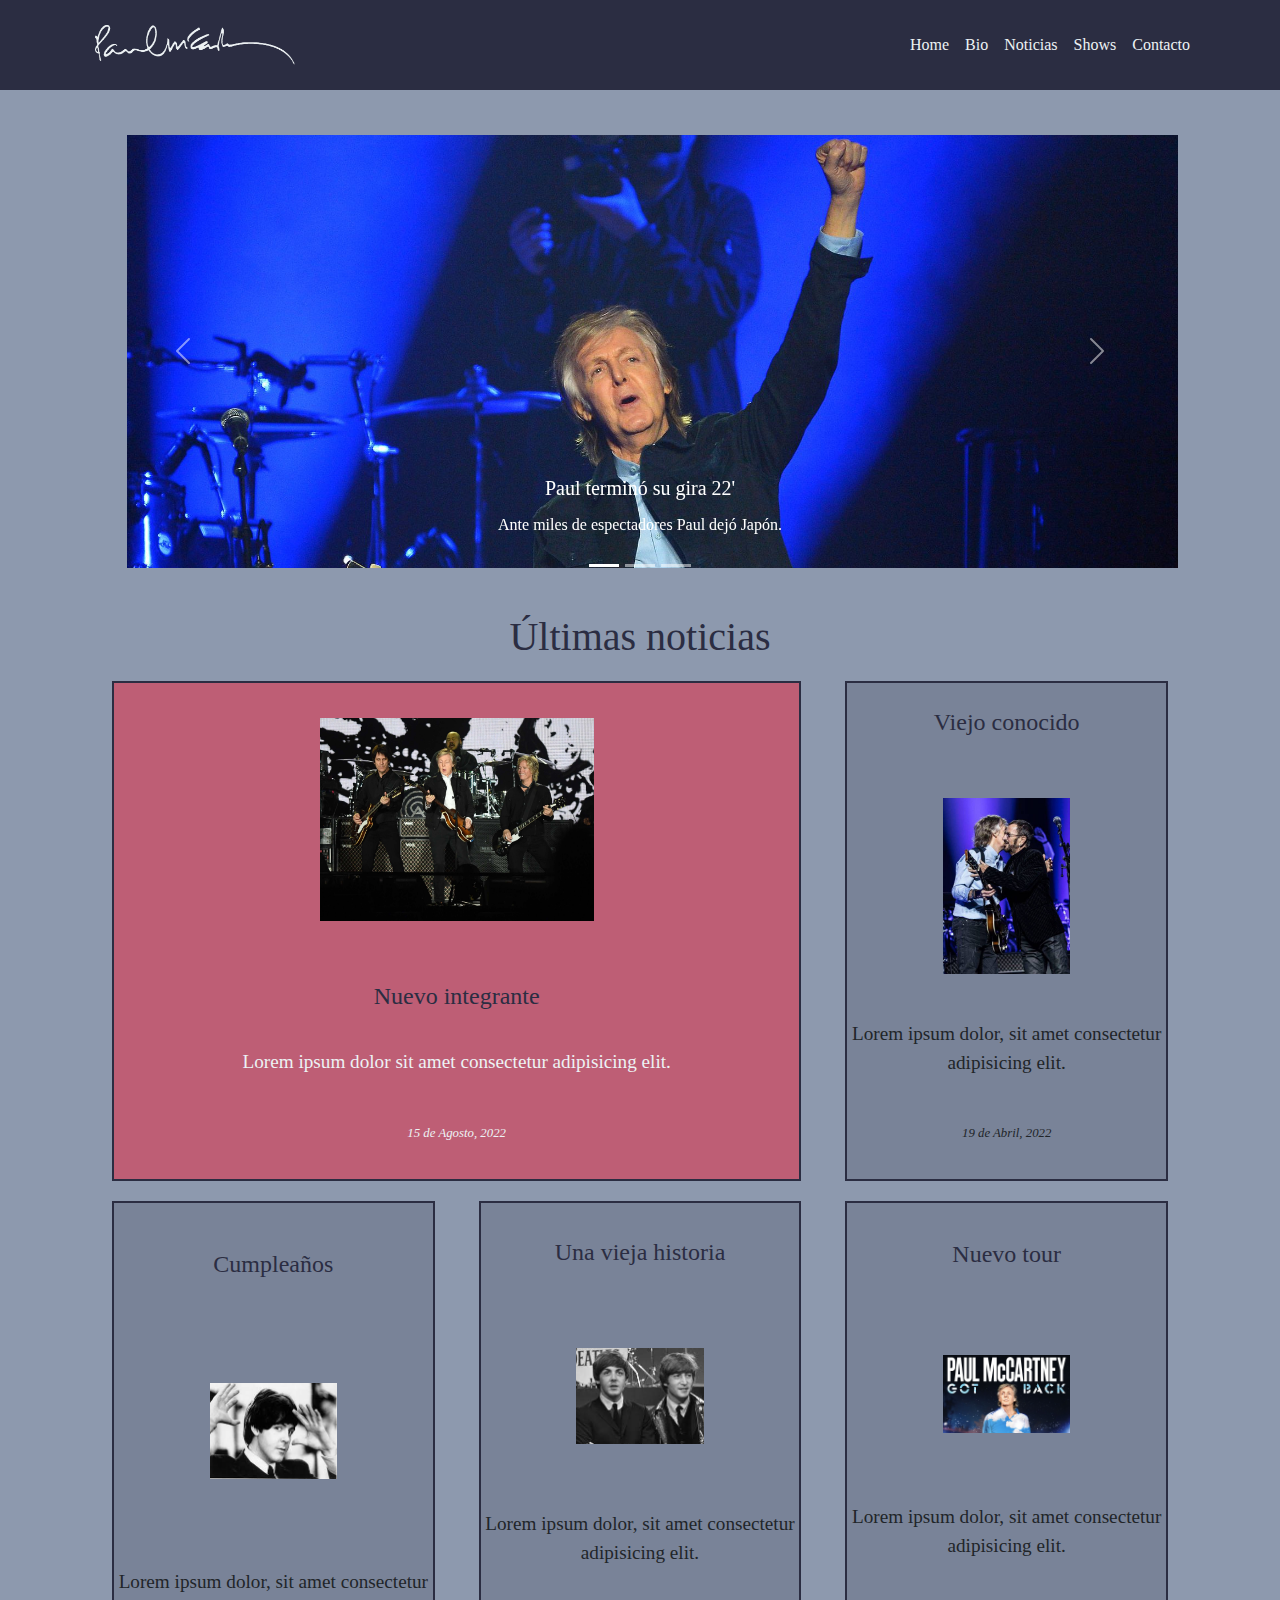
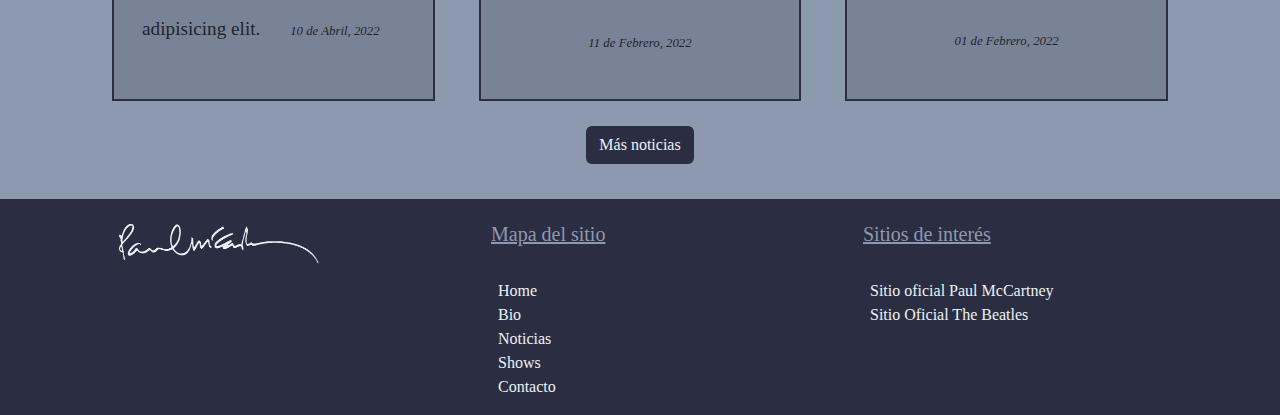
<file: index.html>
<!DOCTYPE html>
<html lang="es">

<head>
    <meta charset="UTF-8">
    <meta http-equiv="X-UA-Compatible" content="IE=edge">
    <meta name="description" content="Información relacionada con Paul McCartney, sitio no oficial del artista, noticias, shows y biografía">
    <link rel="stylesheet" href="https://fonts.googleapis.com/css?family=Tangerine">
    <meta name="viewport" content="width=device-width, initial-scale=1.0">
    <link rel="stylesheet" type="text/css" href="./css/bootstrap.min.css">
    <link rel="stylesheet" type="text/css" href="./css/styles.css">
    <title>Paul McCartney - Sitio NO oficial</title>
</head>

<body>
    <header class="navBackground">
        <div class="container nav">
            <a href="./index.html"><img src="./assets/logo.png" class="img-logo" alt="logo sitio" height="40" width="200"></a> 
            <nav class="navbar navbar-expand-lg">
                <button class="navbar-toggler" type="button" data-bs-toggle="collapse"
                    data-bs-target="#navbarNavAltMarkup" aria-controls="navbarNavAltMarkup" aria-expanded="false"
                    aria-label="Toggle navigation">
                    <span class="navbar-toggler-icon"></span>
                </button>
                <div class="collapse navbar-collapse" id="navbarNavAltMarkup">
                    <div class="navbar-nav">
                        <a class="nav-link active" aria-current="page" href="#">Home</a>
                        <a class="nav-link" href="./pages/bio.html">Bio</a>
                        <a class="nav-link" href="./pages/noticias.html">Noticias</a>
                        <a class="nav-link" href="./pages/shows.html">Shows</a>
                        <a class="nav-link" href="./pages/contacto.html">Contacto</a>
                    </div>
                </div>
            </nav>
        </div>
    </header>
    <div class="container">
        <main>
            <div id="carouselImagenesPaul" class="carousel slide" data-bs-ride="false">
                <div class="carousel-indicators">
                    <button type="button" data-bs-target="#carouselImagenesPaul" data-bs-slide-to="0" class="active"
                        aria-current="true" aria-label="Slide 1"></button>
                    <button type="button" data-bs-target="#carouselImagenesPaul" data-bs-slide-to="1"
                        aria-label="Slide 2"></button>
                    <button type="button" data-bs-target="#carouselImagenesPaul" data-bs-slide-to="2"
                        aria-label="Slide 3"></button>
                </div>
                <div class="carousel-inner">
                    <div class="carousel-item active">
                        <img src="./assets/paul.jpg" class="d-block w-100 carousel-img"
                            alt="Paul en el escenario con el puño levantado">
                        <div class="carousel-caption d-none d-md-block">
                            <h5>Paul terminó su gira 22'</h5>
                            <p>Ante miles de espectadores Paul dejó Japón.</p>
                        </div>
                    </div>
                    <div class="carousel-item">
                        <img src="./assets/apple-records.jpg" class="d-block w-100 carousel-img"
                            alt="Paul mira a Jhon que sostiene una manzana">
                        <div class="carousel-caption d-none d-md-block carosuel-font">
                            <h5>Apple Records</h5>
                            <p>Historia de su creación.</p>
                        </div>
                    </div>
                    <div class="carousel-item">
                        <img src="./assets/sgt-papper.jpg" class="d-block w-100 carousel-img" alt="Portada Sgt. Papper">
                        <div class="carousel-caption d-none d-md-block carosuel-font">
                            <h5>Aniversario de Sgt. Pepper's Lonely Hearts Club Band</h5>
                            <p>Se cumplen 55 años de su lanzamiento.</p>
                        </div>
                    </div>
                </div>
                <button class="carousel-control-prev" type="button" data-bs-target="#carouselImagenesPaul"
                    data-bs-slide="prev">
                    <span class="carousel-control-prev-icon" aria-hidden="true"></span>
                    <span class="visually-hidden">Previous</span>
                </button>
                <button class="carousel-control-next" type="button" data-bs-target="#carouselImagenesPaul"
                    data-bs-slide="next">
                    <span class="carousel-control-next-icon" aria-hidden="true"></span>
                    <span class="visually-hidden">Next</span>
                </button>
            </div>
            <h1 class="last-news">Últimas noticias</h1>
            <div class="row">
                <div class="col-sm-12 col-md-8 col-xxl-12">
                    <article class="noticia noticia-destacada">
                        <img class="noticia-img" src="./assets/banda-paul.jpg" alt="banda de paul">
                        <h3 class="noticia-titulo">Nuevo integrante</h3>
                        <span class="noticia-parrafo">Lorem ipsum dolor sit amet consectetur adipisicing elit. </span>
                        <label class="noticia-fecha">15 de Agosto, 2022</label>
                    </article>
                </div>
                <div class="col-sm-12 col-md-4 col-xxl-3">
                    <article class="noticia">
                        <h3 class="noticia-titulo">Viejo conocido</h3>
                        <img class="noticia-img" src="./assets/ringo-y-paul.jpg" alt="ringo y paul">
                        <span class="noticia-parrafo">Lorem ipsum dolor, sit amet consectetur adipisicing elit.</span>
                        <label class="noticia-fecha">19 de Abril, 2022</label>
                    </article>
                </div>
                <div class="col-sm-12 col-md-4 col-xxl-3">
                    <article class="noticia">
                        <h3 class="noticia-titulo">Cumpleaños</h3>
                        <img class="noticia-img" src="./assets/cumpleanios.png" alt="cumpleaños">
                        <span class="noticia-parrafo">Lorem ipsum dolor, sit amet consectetur adipisicing elit.
                            </class=>
                            <label class="noticia-fecha">10 de Abril, 2022</label>
                    </article>
                </div>
                <div class="col-sm-12 col-md-4 col-xxl-3">
                    <article class="noticia">
                        <h3 class="noticia-titulo">Una vieja historia</h3>
                        <img class="noticia-img" src="./assets/john.png" alt="John">
                        <span class="noticia-parrafo">Lorem ipsum dolor, sit amet consectetur adipisicing elit.</span>
                        <label class="noticia-fecha">11 de Febrero, 2022</label>
                    </article>
                </div>
                <div class="col-sm-12 col-md-4 col-xxl-3">
                    <article class="noticia">
                        <h3 class="noticia-titulo">Nuevo tour</h3>
                        <img class="noticia-img" src="./assets/tour.jpg" alt="tour">
                        <span class="noticia-parrafo">Lorem ipsum dolor, sit amet consectetur adipisicing elit.</span>
                        <label class="noticia-fecha">01 de Febrero, 2022</label>
                    </article>
                </div>
            </div>
            <div class="link-mas-noticias">
                <a href="./pages/noticias.html" class="btn">Más noticias</a>
            </div>
        </main>
    </div>
    <footer>
        <div class="container row">
            <div class="col-md-4 col-sm-12 ">
                <img src="./assets/logo.png" alt="logo sitio" height="40" width="200">
            </div>
            <div class="col-md-4 col-sm-12 ">
        <label class=" footer-title">Mapa del sitio</label>
                <ul class="footer-list">
                    <li><a href="./index.html">Home</a></li>
                    <li><a href="./pages/bio.html">Bio</a></li>
                    <li><a href="./pages/noticias.html">Noticias</a></li>
                    <li><a href="./pages/shows.html">Shows</a></li>
                    <li><a href="./pages/contacto.html">Contacto</a></li>
                </ul>
            </div>
            <div class="col-md-4 col-sm-12 "">
        <label class=" footer-title">Sitios de interés</label>
                <ul class="footer-list">
                    <li>
                        <a href="https://www.paulmccartney.com/">Sitio oficial Paul McCartney</a>
                    </li>
                    <li>
                        <a href="https://www.thebeatles.com/">Sitio Oficial The Beatles</a>
                    </li>
                </ul>
            </div>
        </div>
    </footer>
    <script src="./js/bootstrap.bundle.min.js"></script>
</body>

</html>
</file>
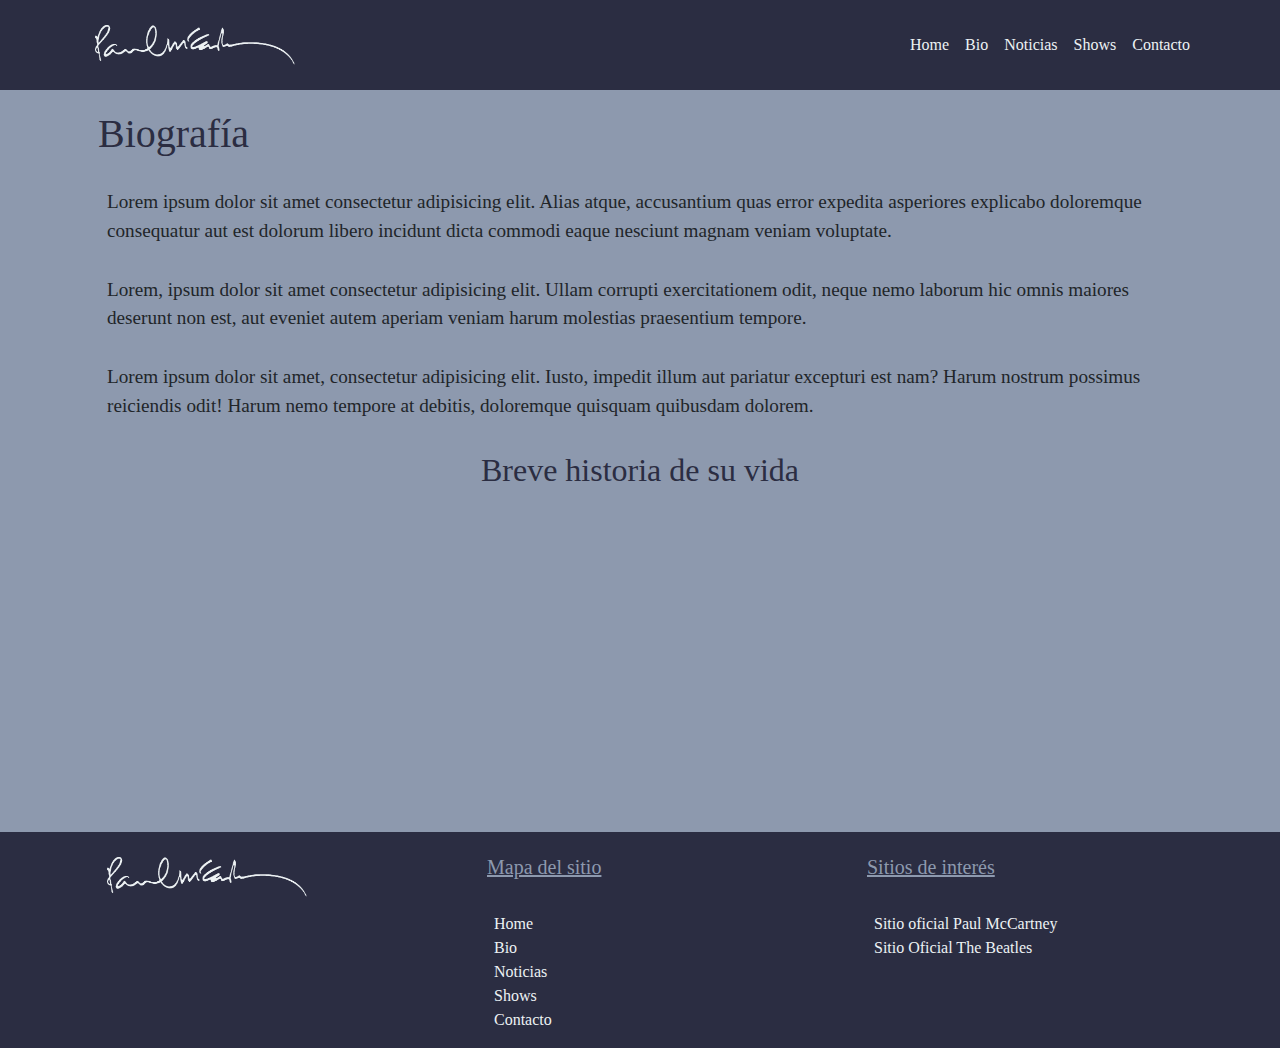
<file: pages/bio.html>
<!DOCTYPE html>
<html lang="es">

<head>
    <meta charset="UTF-8">
    <meta http-equiv="X-UA-Compatible" content="IE=edge">
    <meta name="description" content="Información relacionada con Paul McCartney, sitio no oficial del artista, noticias, shows y biografía">
    <link rel="stylesheet" href="https://fonts.googleapis.com/css?family=Tangerine">
    <meta name="viewport" content="width=device-width, initial-scale=1.0">
    <link rel="stylesheet" type="text/css" href="../css/bootstrap.min.css">
    <link rel="stylesheet" type="text/css" href="../css/styles.css">
    <title>Paul McCartney - Biografía de Pual</title>
</head>

<body>
    <header class="navBackground">
        <div class="container nav">
            <a href="./../index.html"><img src="./../assets/logo.png" class="img-logo" alt="logo sitio" height="40" width="200"></a> 
            <nav class="navbar navbar-expand-lg">
                <button class="navbar-toggler" type="button" data-bs-toggle="collapse"
                    data-bs-target="#navbarNavAltMarkup" aria-controls="navbarNavAltMarkup" aria-expanded="false"
                    aria-label="Toggle navigation">
                    <span class="navbar-toggler-icon"></span>
                </button>
                <div class="collapse navbar-collapse" id="navbarNavAltMarkup">
                    <div class="navbar-nav">
                        <a class="nav-link" aria-current="page" href="./../index.html">Home</a>
                        <a class="nav-link active" href="./bio.html">Bio</a>
                        <a class="nav-link" href="./noticias.html">Noticias</a>
                        <a class="nav-link" href="./shows.html">Shows</a>
                        <a class="nav-link" href="./contacto.html">Contacto</a>
                    </div>
                </div>
            </nav>
        </div>
    </header>

    <main>
        <div class="container">
            <h1 class="fs-1 mx-3 my-3">Biografía</h1>

            <article>
                <p>Lorem ipsum dolor sit amet consectetur adipisicing elit. Alias atque, accusantium quas error expedita
                    asperiores explicabo doloremque consequatur aut est dolorum libero incidunt dicta commodi eaque
                    nesciunt
                    magnam veniam voluptate.</p>
                <p>Lorem, ipsum dolor sit amet consectetur adipisicing elit. Ullam corrupti exercitationem odit, neque
                    nemo
                    laborum hic omnis maiores deserunt non est, aut eveniet autem aperiam veniam harum molestias
                    praesentium
                    tempore.</p>
                <p>Lorem ipsum dolor sit amet, consectetur adipisicing elit. Iusto, impedit illum aut pariatur excepturi
                    est
                    nam? Harum nostrum possimus reiciendis odit! Harum nemo tempore at debitis, doloremque quisquam
                    quibusdam
                    dolorem.</p>
            </article>

            <article class="iframe">
                <h2>Breve historia de su vida</h2>
                <iframe width="560" height="315" src="https://www.youtube.com/embed/cmwjS1oeKWk"
                    title="YouTube video player" frameborder="0"
                    allow="accelerometer; autoplay; clipboard-write; encrypted-media; gyroscope; picture-in-picture"
                    allowfullscreen></iframe>
            </article>

        </div>

    </main>
    <footer>
        <div class="container ">
            <div class="row">
                <div class="col-md-4 col-sm-12 ">
                    <img src="../assets/logo.png" alt="logo sitio" height="40" width="200">
                </div>
                <div class="col-md-4 col-sm-12 ">
            <label class=" footer-title">Mapa del sitio</label>
                    <ul class="footer-list">
                        <li><a href="./../index.html">Home</a></li>
                        <li><a href="./bio.html">Bio</a></li>
                        <li><a href="./noticias.html">Noticias</a></li>
                        <li><a href="./shows.html">Shows</a></li>
                        <li><a href="./contacto.html">Contacto</a></li>
                    </ul>
                </div>
                <div class="col-md-4 col-sm-12 "">
            <label class=" footer-title">Sitios de interés</label>
                    <ul class="footer-list">
                        <li>
                            <a href="https://www.paulmccartney.com/">Sitio oficial Paul McCartney</a>
                        </li>
                        <li>
                            <a href="https://www.thebeatles.com/">Sitio Oficial The Beatles</a>
                        </li>
                    </ul>
                </div>
            </div>
        </div>
    </footer>
    <script src="../js/bootstrap.bundle.min.js"></script>


</body>

</html>
</file>
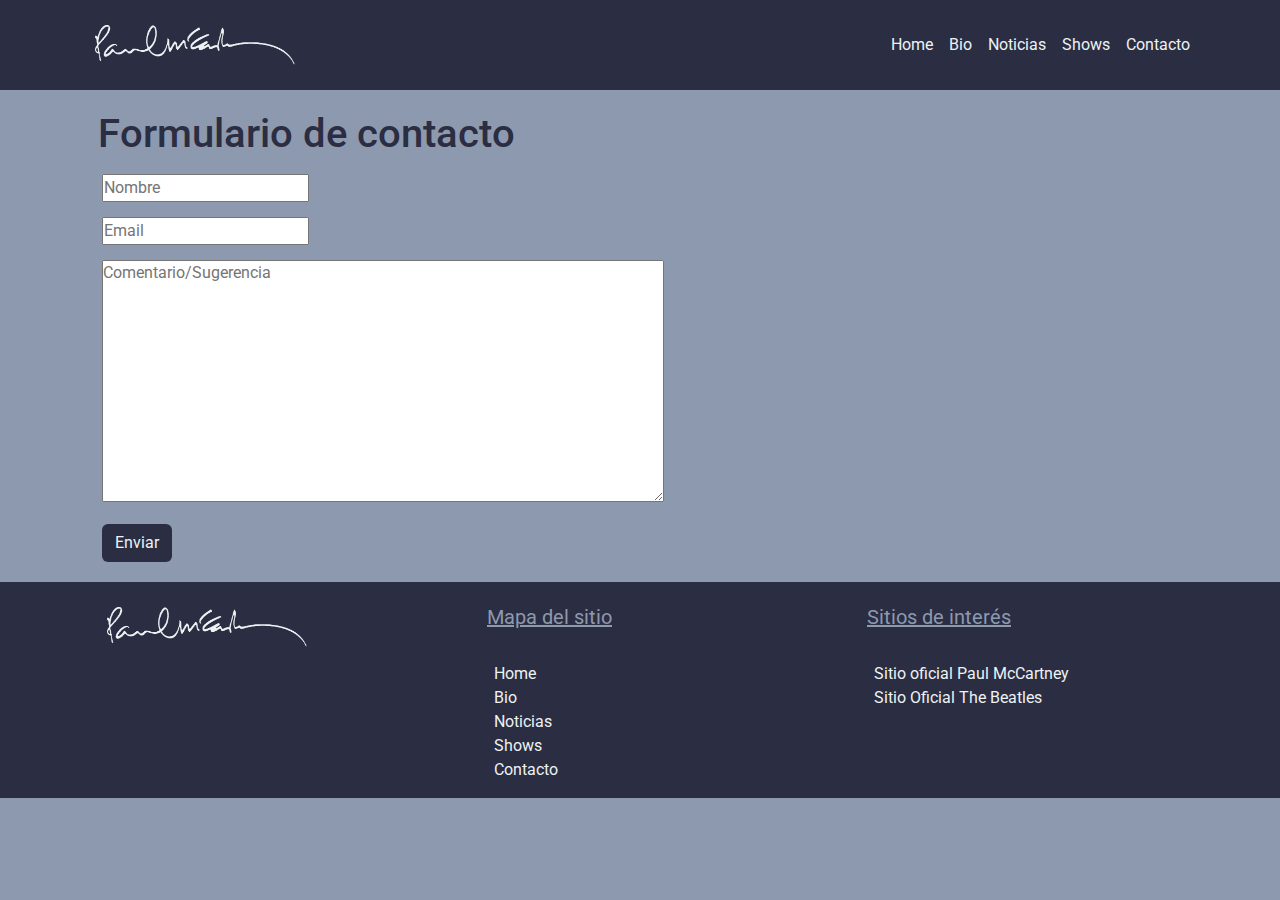
<file: pages/contacto.html>
<!DOCTYPE html>
<html lang="es">

<head>
    <meta charset="UTF-8">
    <meta http-equiv="X-UA-Compatible" content="IE=edge">
    <meta name="description" content="Información relacionada con Paul McCartney, sitio no oficial del artista, noticias, shows y biografía">
    <link rel="stylesheet" href="https://fonts.googleapis.com/css?family=Roboto">
    <meta name="viewport" content="width=device-width, initial-scale=1.0">
    <link rel="stylesheet" type="text/css" href="../css/bootstrap.min.css">
    <link rel="stylesheet" type="text/css" href="../css/styles.css">
    <title>Paul McCartney </title>
</head>

<body>
    <header class="navBackground">
        <div class="container nav">
            <a href="./../index.html"><img src="./../assets/logo.png" class="img-logo" alt="logo sitio" height="40" width="200"></a> 
            <nav class="navbar navbar-expand-lg">
                <button class="navbar-toggler" type="button" data-bs-toggle="collapse"
                    data-bs-target="#navbarNavAltMarkup" aria-controls="navbarNavAltMarkup" aria-expanded="false"
                    aria-label="Toggle navigation">
                    <span class="navbar-toggler-icon"></span>
                </button>
                <div class="collapse navbar-collapse" id="navbarNavAltMarkup">
                    <div class="navbar-nav">
                        <a class="nav-link" aria-current="page" href="./../index.html">Home</a>
                        <a class="nav-link" href="./bio.html">Bio</a>
                        <a class="nav-link" href="./noticias.html">Noticias</a>
                        <a class="nav-link" href="./shows.html">Shows</a>
                        <a class="nav-link active" href="./contacto.html">Contacto</a>
                    </div>
                </div>
            </nav>
        </div>
    </header>
    <main>
        <div class="container">
            <h1 class="fs-1 mx-3 my-3">Formulario de contacto</h1>
            <form>
                <div>
                    <input type="text" placeholder="Nombre" name="nombre">
                </div>
                <div>
                    <input type="email" name="email" placeholder="Email" />
                </div>
                <div>
                    <textarea name="" id="" cols="60" rows="10" placeholder="Comentario/Sugerencia"></textarea>
                </div>
                <div>
                    <input type="submit" class="btn" value="Enviar">
                </div>
            </form>
        </div>

    </main>
    <footer>
        <div class="container ">
            <div class="row">
                <div class="col-md-4 col-sm-12 ">
                    <img src="../assets/logo.png" alt="logo sitio" height="40" width="200">
                </div>
                <div class="col-md-4 col-sm-12 ">
            <label class=" footer-title">Mapa del sitio</label>
                    <ul class="footer-list">
                        <li><a href="./../index.html">Home</a></li>
                        <li><a href="./bio.html">Bio</a></li>
                        <li><a href="./noticias.html">Noticias</a></li>
                        <li><a href="./shows.html">Shows</a></li>
                        <li><a href="./contacto.html">Contacto</a></li>
                    </ul>
                </div>
                <div class="col-md-4 col-sm-12 "">
            <label class=" footer-title">Sitios de interés</label>
                    <ul class="footer-list">
                        <li>
                            <a href="https://www.paulmccartney.com/">Sitio oficial Paul McCartney</a>
                        </li>
                        <li>
                            <a href="https://www.thebeatles.com/">Sitio Oficial The Beatles</a>
                        </li>
                    </ul>
                </div>
            </div>
        </div>
    </footer>
    <script src="../js/bootstrap.bundle.min.js"></script>
</body>

</html>
</file>
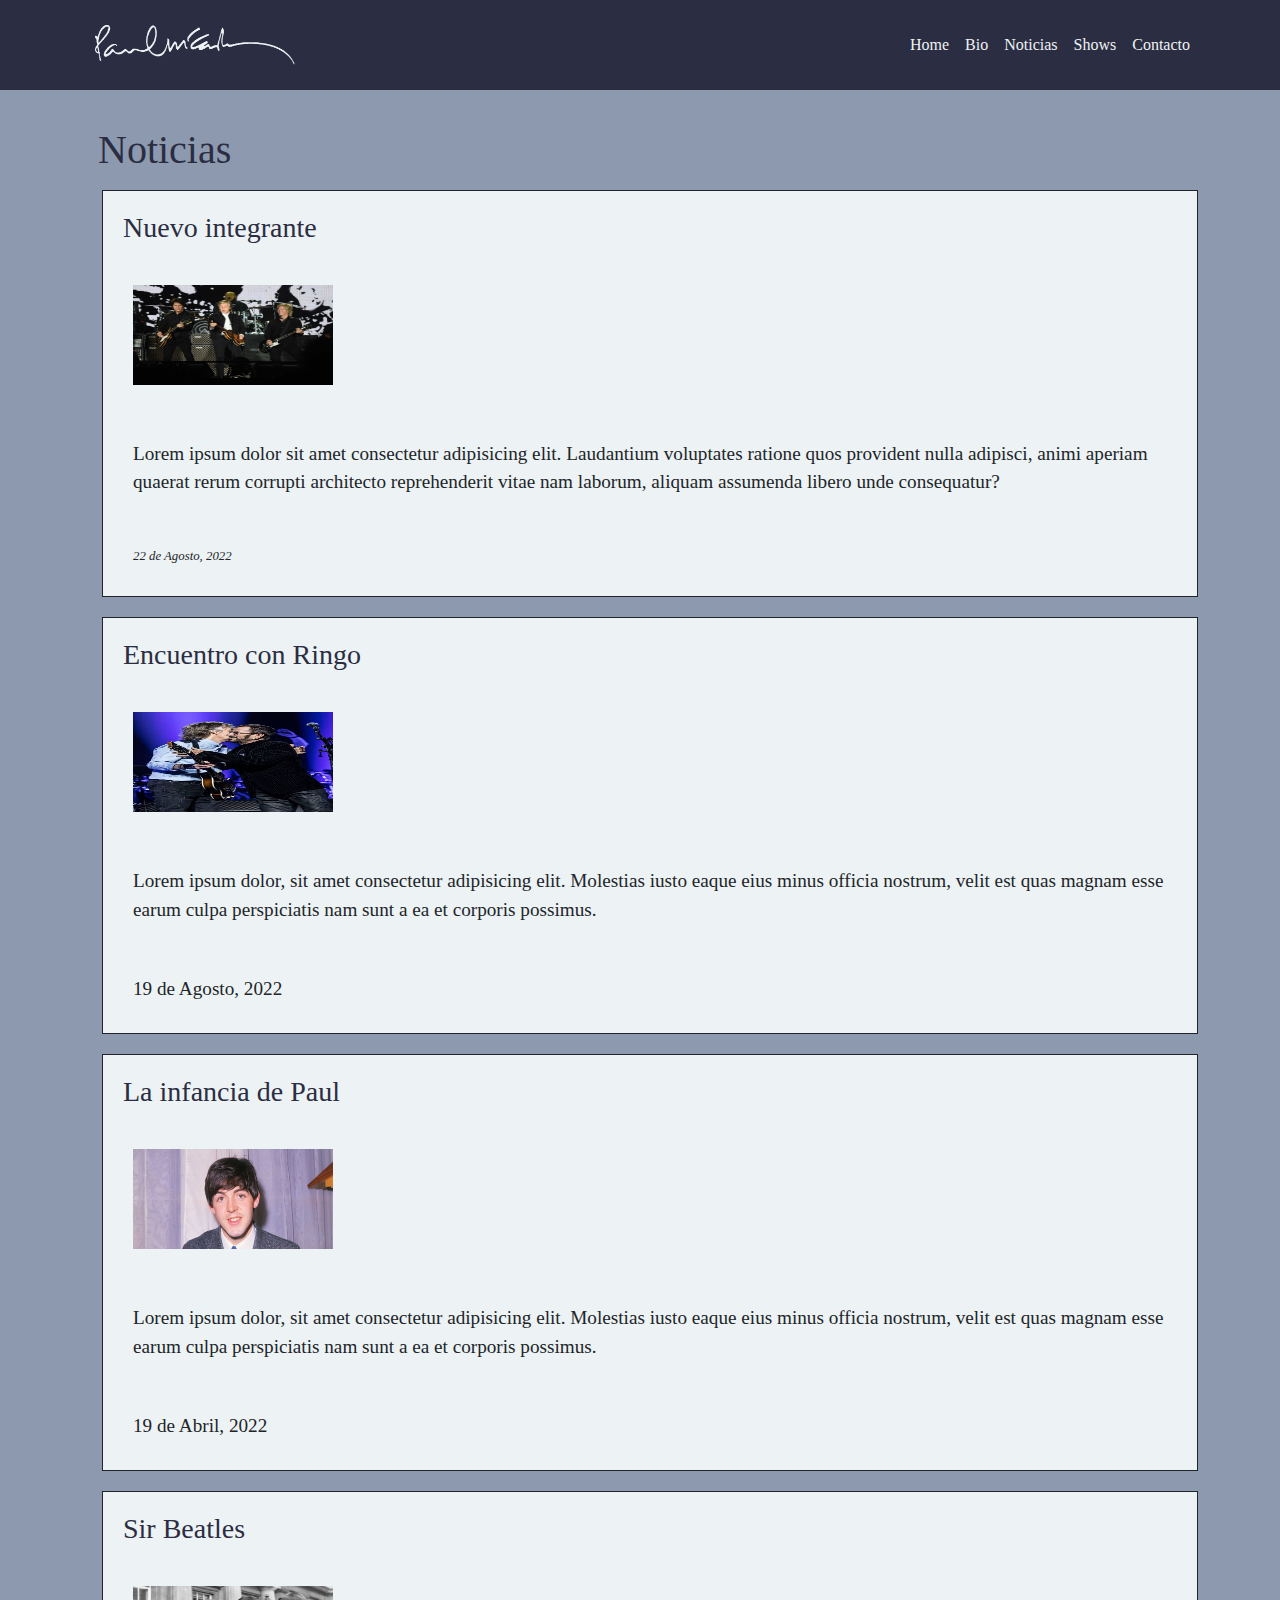
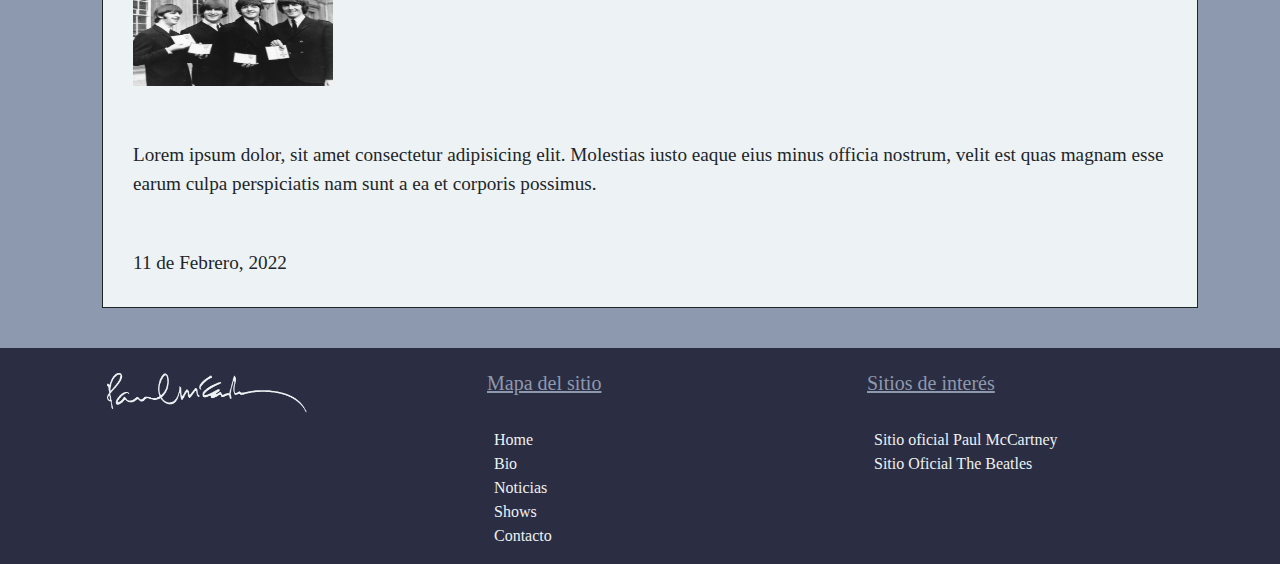
<file: pages/noticias.html>
<!DOCTYPE html>
<html lang="es">

<head>
    <meta charset="UTF-8">
    <meta http-equiv="X-UA-Compatible" content="IE=edge">
    <meta name="description" content="Información relacionada con Paul McCartney, sitio no oficial del artista, noticias, shows y biografía">
    <link rel="stylesheet" href="https://fonts.googleapis.com/css?family=Tangerine">
    <meta name="viewport" content="width=device-width, initial-scale=1.0">
    <link rel="stylesheet" type="text/css" href="../css/bootstrap.min.css">
    <link rel="stylesheet" type="text/css" href="../css/styles.css">
    <title>Paul McCartney - Últimas noticias relacionados con Paul</title>
</head>

<body>
    <header class="navBackground">
        <div class="container nav">
            <a href="./../index.html"><img src="./../assets/logo.png" class="img-logo" alt="logo sitio" height="40"
                    width="200"></a>
            <nav class="navbar navbar-expand-lg">
                <button class="navbar-toggler" type="button" data-bs-toggle="collapse"
                    data-bs-target="#navbarNavAltMarkup" aria-controls="navbarNavAltMarkup" aria-expanded="false"
                    aria-label="Toggle navigation">
                    <span class="navbar-toggler-icon"></span>
                </button>
                <div class="collapse navbar-collapse" id="navbarNavAltMarkup">
                    <div class="navbar-nav">
                        <a class="nav-link" aria-current="page" href="./../index.html">Home</a>
                        <a class="nav-link" href="./bio.html">Bio</a>
                        <a class="nav-link active" href="./noticias.html">Noticias</a>
                        <a class="nav-link" href="./shows.html">Shows</a>
                        <a class="nav-link" href="./contacto.html">Contacto</a>
                    </div>
                </div>
            </nav>
        </div>
    </header>
    <main>
        <div class="container">
            <div class="row">
                <h1 class="fs-1 mx-3 my-3">Noticias</h1>
                <section class="section-noticias">
                    <article>
                        <h3>Nuevo integrante</h3>
                        <img src="./../assets/banda-paul.jpg" alt="banda de paul" height="100" width="200">
                        <p>Lorem ipsum dolor sit amet consectetur adipisicing elit. Laudantium voluptates ratione quos
                            provident
                            nulla adipisci, animi aperiam quaerat rerum corrupti architecto reprehenderit vitae nam
                            laborum,
                            aliquam assumenda libero unde consequatur?
                        </p>
                        <label class="noticia-fecha">22 de Agosto, 2022</label>
                    </article>
                    <article>
                        <h3>Encuentro con Ringo</h3>
                        <img src="./../assets/ringo-y-paul.jpg" alt="ringo y paul" height="100" width="200">
                        <p>Lorem ipsum dolor, sit amet consectetur adipisicing elit. Molestias iusto eaque eius minus
                            officia
                            nostrum, velit est quas magnam esse earum culpa perspiciatis nam sunt a ea et corporis
                            possimus.
                        </p>
                        <label>19 de Agosto, 2022</label>
                    </article>
                    <article>
                        <h3>La infancia de Paul</h3>
                        <img src="./../assets/paul-joven.jpg" alt="Paul de joven" height="100" width="200">
                        <p>Lorem ipsum dolor, sit amet consectetur adipisicing elit. Molestias iusto eaque eius minus
                            officia
                            nostrum, velit est quas magnam esse earum culpa perspiciatis nam sunt a ea et corporis
                            possimus.
                        </p>
                        <label>19 de Abril, 2022</label>
                    </article>
                    <article>
                        <h3>Sir Beatles</h3>
                        <img src="./../assets/sir-the-beatles.jpg" alt="The Beatles con insignia de Sir" height="100"
                            width="200">
                        <p>Lorem ipsum dolor, sit amet consectetur adipisicing elit. Molestias iusto eaque eius minus
                            officia
                            nostrum, velit est quas magnam esse earum culpa perspiciatis nam sunt a ea et corporis
                            possimus.
                        </p>
                        <label>11 de Febrero, 2022</label>
                    </article>
                </section>
            </div>
    </main>
    </div>
    <footer>
        <div class="container ">
            <div class="row">
                <div class="col-md-4 col-sm-12 ">
                    <img src="../assets/logo.png" alt="logo sitio" height="40" width="200">
                </div>
                <div class="col-md-4 col-sm-12 ">
                    <label class=" footer-title">Mapa del sitio</label>
                    <ul class="footer-list">
                        <li><a href="./../index.html">Home</a></li>
                        <li><a href="./bio.html">Bio</a></li>
                        <li><a href="./noticias.html">Noticias</a></li>
                        <li><a href="./shows.html">Shows</a></li>
                        <li><a href="./contacto.html">Contacto</a></li>
                    </ul>
                </div>
                <div class="col-md-4 col-sm-12 ">
                    <label class=" footer-title">Sitios de interés</label>
                    <ul class="footer-list">
                        <li>
                            <a href="https://www.paulmccartney.com/">Sitio oficial Paul McCartney</a>
                        </li>
                        <li>
                            <a href="https://www.thebeatles.com/">Sitio Oficial The Beatles</a>
                        </li>
                    </ul>
                </div>
            </div>
        </div>
    </footer>
    <script src="../js/bootstrap.bundle.min.js"></script>
</body>

</html>
</file>
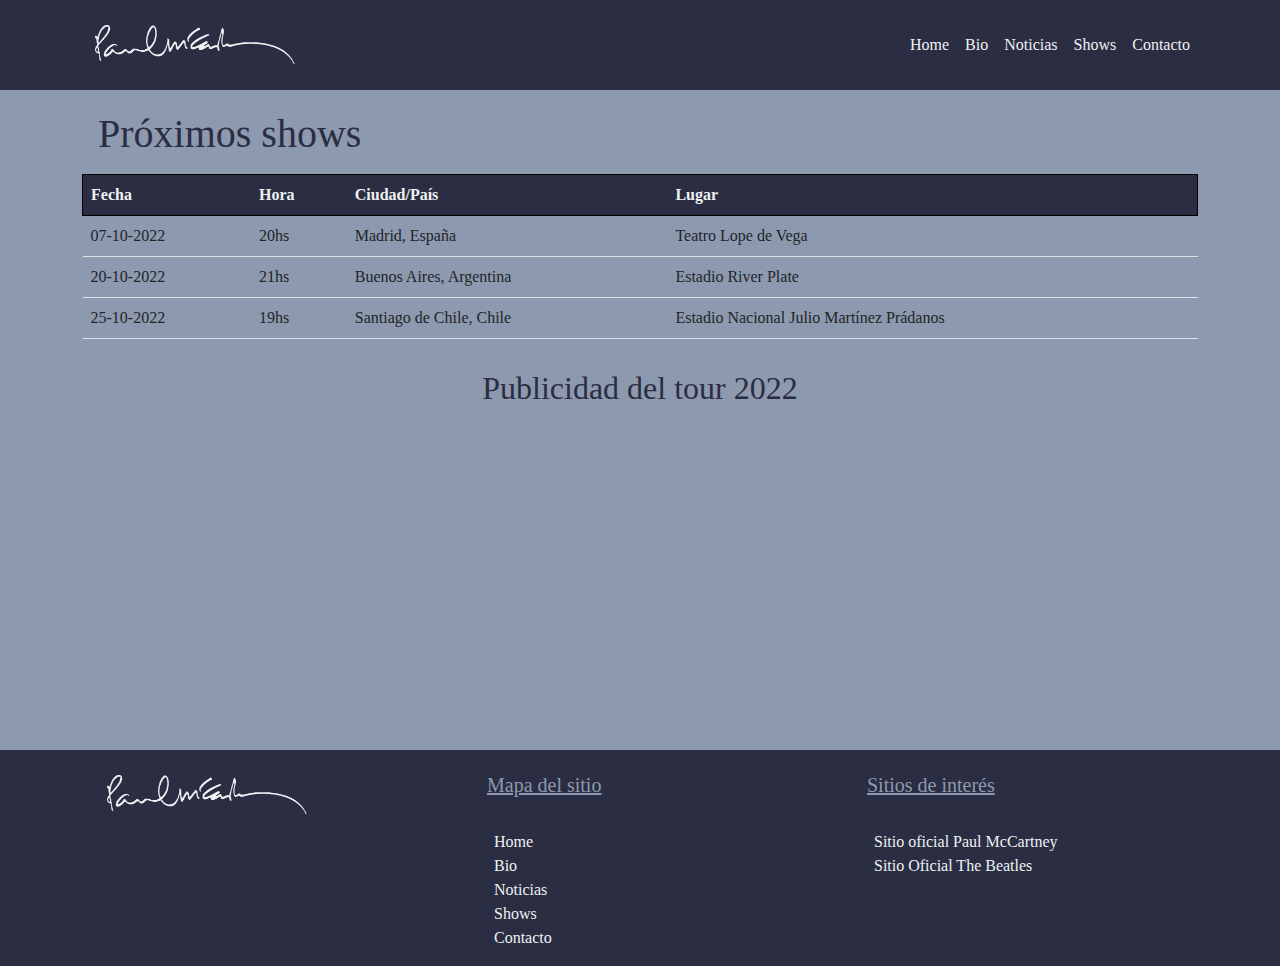
<file: pages/shows.html>
<!DOCTYPE html>
<html lang="es">

<head>
    <meta charset="UTF-8">
    <meta http-equiv="X-UA-Compatible" content="IE=edge">
    <meta name="description" content="Información relacionada con Paul McCartney, sitio no oficial del artista, noticias, shows y biografía">
    <link rel="stylesheet" href="https://fonts.googleapis.com/css?family=Tangerine">
    <meta name="viewport" content="width=device-width, initial-scale=1.0">
    <link rel="stylesheet" type="text/css" href="../css/bootstrap.min.css">
    <link rel="stylesheet" type="text/css" href="../css/styles.css">
    <title>Paul McCartney - Próximos shows </title>
</head>

<body>
    <header class="navBackground">
        <div class="container nav">
            <a href="./../index.html"><img src="./../assets/logo.png" class="img-logo" alt="logo sitio" height="40"
                    width="200"></a>
            <nav class="navbar navbar-expand-lg">
                <button class="navbar-toggler" type="button" data-bs-toggle="collapse"
                    data-bs-target="#navbarNavAltMarkup" aria-controls="navbarNavAltMarkup" aria-expanded="false"
                    aria-label="Toggle navigation">
                    <span class="navbar-toggler-icon"></span>
                </button>
                <div class="collapse navbar-collapse" id="navbarNavAltMarkup">
                    <div class="navbar-nav">
                        <a class="nav-link" aria-current="page" href="./../index.html">Home</a>
                        <a class="nav-link" href="./bio.html">Bio</a>
                        <a class="nav-link" href="./noticias.html">Noticias</a>
                        <a class="nav-link active" href="./shows.html">Shows</a>
                        <a class="nav-link" href="./contacto.html">Contacto</a>
                    </div>
                </div>
            </nav>
        </div>
    </header>

    <main>
        <div class="container">

            <h1 class="fs-1 mx-3 my-3">Próximos shows</h1>


            <table class="table">
                <thead>
                    <tr class="table-tr">
                        <th scope="col">Fecha</th>
                        <th scope="col">Hora</th>
                        <th scope="col">Ciudad/País</th>
                        <th scope="col">Lugar</th>
                    </tr>
                </thead>
                <tbody>
                    <tr>
                        <td>07-10-2022</td>
                        <td>20hs</td>
                        <td>Madrid, España</td>
                        <td>Teatro Lope de Vega</td>
                    </tr>
                    <tr>
                        <td>20-10-2022</td>
                        <td>21hs</td>
                        <td>Buenos Aires, Argentina</td>
                        <td>Estadio River Plate</td>
                    </tr>
                    <tr>
                        <td>25-10-2022</td>
                        <td>19hs</td>
                        <td>Santiago de Chile, Chile</td>
                        <td>Estadio Nacional Julio Martínez Prádanos</td>
                    </tr>
                </tbody>
            </table>


            <section class="iframe">
                <h2>Publicidad del tour 2022</h2>
                <iframe width="560" height="315" src="https://www.youtube.com/embed/aNbcwQIcSXA"
                    title="YouTube video player" frameborder="0"
                    allow="accelerometer; autoplay; clipboard-write; encrypted-media; gyroscope; picture-in-picture"
                    allowfullscreen></iframe>
            </section>

        </div>

    </main>
    <footer>
        <div class="container ">
            <div class="row">
                <div class="col-md-4 col-sm-12 ">
                    <img src="../assets/logo.png" alt="logo sitio" height="40" width="200">
                </div>
                <div class="col-md-4 col-sm-12 "">
            <label class=" footer-title">Mapa del sitio</label>
                    <ul class="footer-list">
                        <li><a href="./../index.html">Home</a></li>
                        <li><a href="./bio.html">Bio</a></li>
                        <li><a href="./noticias.html">Noticias</a></li>
                        <li><a href="./shows.html">Shows</a></li>
                        <li><a href="./contacto.html">Contacto</a></li>
                    </ul>
                </div>
                <div class="col-md-4 col-sm-12 "">
            <label class=" footer-title">Sitios de interés</label>
                    <ul class="footer-list">
                        <li>
                            <a href="https://www.paulmccartney.com/">Sitio oficial Paul McCartney</a>
                        </li>
                        <li>
                            <a href="https://www.thebeatles.com/">Sitio Oficial The Beatles</a>
                        </li>
                    </ul>
                </div>
            </div>
        </div>
    </footer>
    <script src="../js/bootstrap.bundle.min.js"></script>

</body>

</html>
</file>
<file: css/styles.css>
* {
  margin: 0;
  padding: 0;
  font-family: "Roboto", serif;
}

body {
  overflow-x: hidden;
  background-color: #8d99ae;
}

html {
  font: 18px;
}

a {
  color: #edf2f4;
}
a:hover {
  color: #ef233c;
}

main {
  margin: 20px;
}
main h1 {
  color: #2b2d42;
  margin-bottom: 10px;
  margin-top: 20px;
}
main p {
  padding-top: 5px;
}

.container.nav {
  display: flex;
  justify-content: space-between;
  align-items: center;
}

nav {
  display: flex;
  flex-wrap: wrap;
  justify-content: space-around;
}
nav-link {
  color: #edf2f4;
}
nav-link.active {
  color: #d90429 !important;
}
nav a:hover {
  color: #ef233c !important;
}

.img-logo:hover {
  transform: rotate(15deg);
  transition-duration: 2s;
}

.navBackground {
  background-color: #2b2d42;
  position: static;
  top: 0px;
}

form div {
  margin-left: 20px;
  margin-top: 15px;
}

footer {
  margin-top: 20px;
  background-color: #2b2d42;
  display: flex;
  align-items: center;
  justify-content: center;
}

.footer-list {
  padding-top: 5px;
  list-style: none;
}
.footer-list a {
  text-decoration: none;
}

.footer-title {
  margin-top: 20px;
  font-size: 1.25rem;
  color: #8d99ae;
  text-decoration: underline;
}
.footer-title div ul {
  margin-left: 20px;
}

section article {
  margin-left: 20px;
  border: 1px solid;
  margin-bottom: 20px;
  padding: 5px;
  background-color: #edf2f4 !important;
}
section article-noticias {
  display: flex;
  flex-direction: column;
}
section article-noticias h3 {
  color: #2b2d42;
}

article h3 {
  margin: 15px;
  color: #2b2d42;
}

article p,
img,
label {
  margin: 25px;
  font-size: 1.2rem;
}

.slider {
  display: flex;
  overflow: auto;
  gap: 10px;
  padding: 15px;
}

.iframe {
  margin-top: 30px;
  display: flex;
  flex-direction: column;
  justify-content: center;
  align-items: center;
}
.iframe h2 {
  color: #2b2d42;
}

.navbar-expand-lg .navbar-nav .nav-link {
  color: #edf2f4;
}

.btn {
  background-color: #2b2d42;
  color: #edf2f4;
}
.btn:hover {
  background-color: #edf2f4 !important;
  color: #d90429 !important;
}

.carrousel-img {
  object-fit: cover;
  height: 50vh;
}
.carrousel-font {
  color: black;
}
.carrousel-caption h5 {
  font-size: 2rem;
}
.carrousel-caption p {
  font-weight: bold;
}

.last-news {
  display: flex;
  justify-content: center;
}

.article-noticias {
  border: 5px;
}

.link-mas-noticias {
  padding: 15px;
  text-align: center;
}

.noticia {
  border: 2px solid #2b2d42;
  width: auto;
  height: 500px;
  margin: 10px 10px;
  display: flex;
  flex-direction: column;
  justify-content: space-around;
  align-items: center;
  text-align: center;
  background-color: rgba(43, 45, 66, 0.2);
}
.noticia-destacada {
  background-color: rgba(239, 35, 60, 0.5);
  color: #edf2f4;
}
.noticia-titulo {
  font-size: 1.5rem;
}
.noticia-img {
  object-fit: cover;
  width: 40%;
}
.noticia-parrafo {
  font-size: 1.2rem;
}
.noticia-fecha {
  font-style: italic;
  font-size: 0.8rem;
}

@media (min-width: 495px) and (max-width: 769px) {
  .noticia {
    height: 350px;
  }
  .noticia-img {
    width: auto;
    height: 100px;
  }
}
@media (min-width: 769px) and (max-width: 1000px) {
  .noticia {
    height: 400px;
  }
}
@media (min-width: 1400px) {
  .noticia-destacada {
    height: 200px;
    display: flex;
    flex-wrap: wrap;
    justify-content: center;
  }
  .noticia-destacada .noticia-img {
    width: 200px;
  }
}
.noticia-destacada {
  background-color: rgba(239, 35, 60, 0.5);
  color: #edf2f4;
}
.noticia-destacada h3 {
  color: #2b2d42;
}

.table-tr {
  border: 1px solid black;
  border-collapse: collapse;
  background-color: #2b2d42;
  color: #edf2f4;
}

table th {
  background-color: #2b2d42;
}

/*# sourceMappingURL=styles.css.map */
</file>
